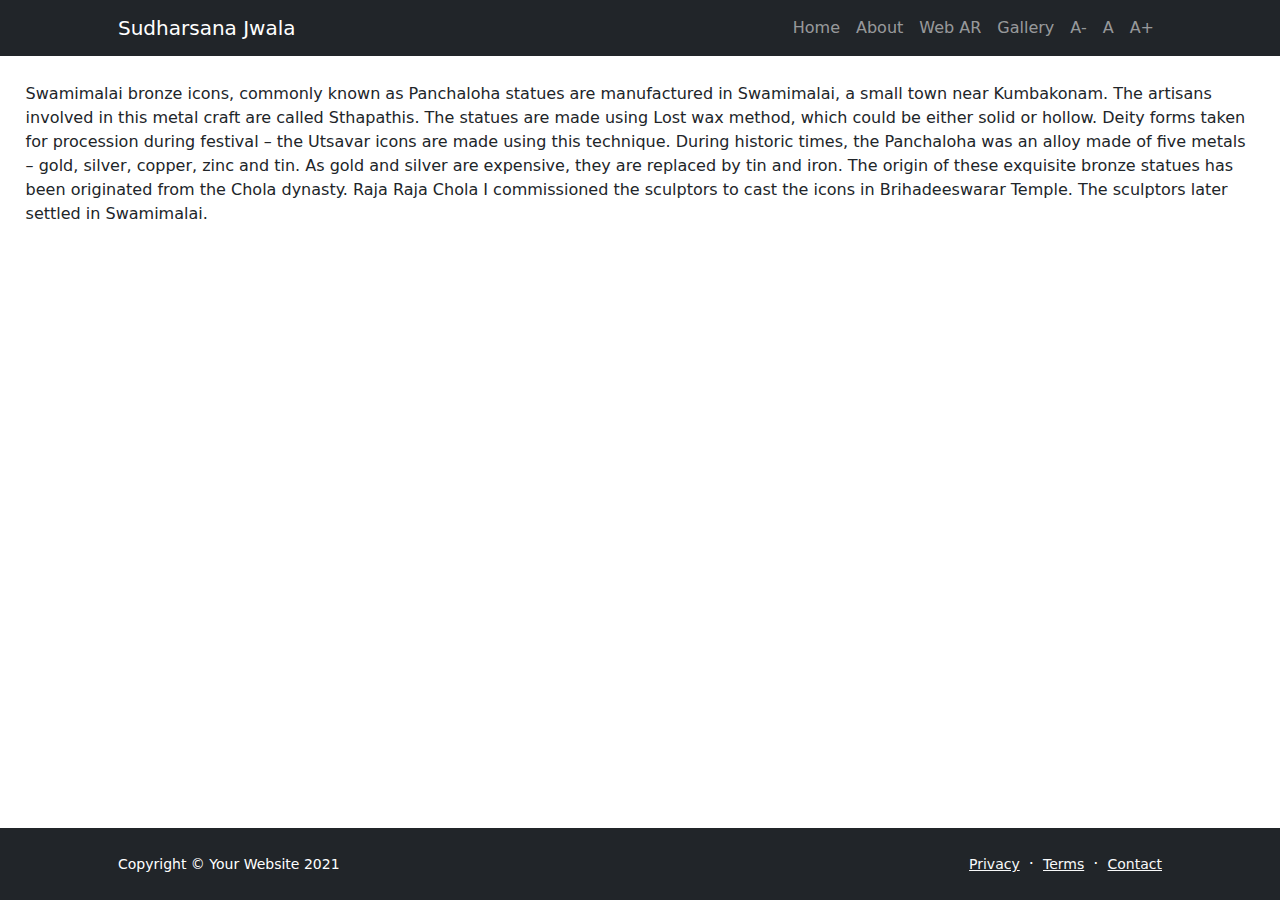
<file: about.html>
<!DOCTYPE html>
<html lang="en">
    <head>
        <meta charset="utf-8" />
        <meta name="viewport" content="width=device-width, initial-scale=1, shrink-to-fit=no" />
        <meta name="description" content="" />
        <meta name="author" content="" />
        <title>Modern Business - Start Bootstrap Template</title>
        <!-- Favicon-->
        <link rel="icon" type="image/x-icon" href="assets/favicon.ico" />
        <!-- Bootstrap icons-->
        <link href="https://cdn.jsdelivr.net/npm/bootstrap-icons@1.5.0/font/bootstrap-icons.css" rel="stylesheet" />
        <!-- Core theme CSS (includes Bootstrap)-->
        <link href="css/styles.css" rel="stylesheet" />
        <script src="https://ajax.googleapis.com/ajax/libs/jquery/2.1.1/jquery.min.js"></script>
    </head>
    <body class="d-flex flex-column">
        <main class="flex-shrink-0">
            <!-- Navigation-->
            <nav class="navbar navbar-expand-lg navbar-dark bg-dark">
                <div class="container px-5">
                    <a class="navbar-brand" href="index.html">Sudharsana Jwala </a>
                    <button class="navbar-toggler" type="button" data-bs-toggle="collapse" data-bs-target="#navbarSupportedContent" aria-controls="navbarSupportedContent" aria-expanded="false" aria-label="Toggle navigation"><span class="navbar-toggler-icon"></span></button>
                    <div class="collapse navbar-collapse" id="navbarSupportedContent">
                        <ul class="navbar-nav ms-auto mb-2 mb-lg-0">
                            <li class="nav-item"><a class="nav-link" href="index.html">Home</a></li>
                            <li class="nav-item"><a class="nav-link" href="about.html">About</a></li>
                            <!--<li class="nav-item"><a class="nav-link" href="contact.html">Contact</a></li>
                            <li class="nav-item"><a class="nav-link" href="pricing.html">Pricing</a></li>
                            <li class="nav-item"><a class="nav-link" href="faq.html">FAQ</a></li>-->
                            <li class="nav-item"><a class="nav-link" href="armodel.html">Web AR</a></li>
                            <li class="nav-item"><a class="nav-link" href="gallery.html">Gallery</a></li>
                            <!--<li class="nav-item dropdown">
                                <a class="nav-link dropdown-toggle" id="navbarDropdownBlog" href="#" role="button" data-bs-toggle="dropdown" aria-expanded="false">Blog</a>
                                <ul class="dropdown-menu dropdown-menu-end" aria-labelledby="navbarDropdownBlog">
                                    <li><a class="dropdown-item" href="blog-home.html">Blog Home</a></li>
                                    <li><a class="dropdown-item" href="blog-post.html">Blog Post</a></li>
                                </ul>
                            </li>
                            <li class="nav-item dropdown">
                                <a class="nav-link dropdown-toggle" id="navbarDropdownPortfolio" href="#" role="button" data-bs-toggle="dropdown" aria-expanded="false">Portfolio</a>
                                <ul class="dropdown-menu dropdown-menu-end" aria-labelledby="navbarDropdownPortfolio">
                                    <li><a class="dropdown-item" href="portfolio-overview.html">Portfolio Overview</a></li>
                                    <li><a class="dropdown-item" href="portfolio-item.html">Portfolio Item</a></li>
                                </ul>
                            </li>-->
                            <li class="nav-item"><a class="nav-link" href="#" id="btn-decrease">A-</a></li>
                            <li class="nav-item"><a class="nav-link" href="#" id="btn-orig">A</a></li>
                            <li class="nav-item"><a class="nav-link" href="#" id="btn-increase">A+</a></li>
                        </ul>
                    </div>
                </div>
            </nav>

            <p style="margin-left: 2%; margin-right: 2%; margin-top: 2%;" >Swamimalai bronze icons, commonly known as Panchaloha statues are manufactured in Swamimalai, a small town near Kumbakonam. 
                The artisans involved in this metal craft are called Sthapathis. The statues are made using Lost wax method, which could be 
                either solid or hollow. Deity forms taken for procession during festival – the Utsavar icons are made using this technique. 
                During historic times, the Panchaloha was an alloy made of five metals – gold, silver, copper, zinc and tin. As gold and silver 
                are expensive, they are replaced by tin and iron. The origin of these exquisite bronze statues has been originated from the Chola 
                dynasty. Raja Raja Chola I commissioned the sculptors to cast the icons in Brihadeeswarar Temple. The sculptors later settled 
                in Swamimalai.</p>
            <!-- Header
            <header class="py-5">
                <div class="container px-5">
                    <div class="row justify-content-center">
                        <div class="col-lg-8 col-xxl-6">
                            <div class="text-center my-5">
                                <h1 class="fw-bolder mb-3">Our mission is to make building websites easier for everyone.</h1>
                                <p class="lead fw-normal text-muted mb-4">Start Bootstrap was built on the idea that quality, functional website templates and themes should be available to everyone. Use our open source, free products, or support us by purchasing one of our premium products or services.</p>
                                <a class="btn btn-primary btn-lg" href="#scroll-target">Read our story</a>
                            </div>
                        </div>
                    </div>
                </div>
            </header>-->
            <!-- About section one
            <section class="py-5 bg-light" id="scroll-target">
                <div class="container px-5 my-5">
                    <div class="row gx-5 align-items-center">
                        <div class="col-lg-6"><img class="img-fluid rounded mb-5 mb-lg-0" src="https://dummyimage.com/600x400/343a40/6c757d" alt="..." /></div>
                        <div class="col-lg-6">
                            <h2 class="fw-bolder">Our founding</h2>
                            <p class="lead fw-normal text-muted mb-0">Lorem ipsum dolor sit amet consectetur adipisicing elit. Iusto est, ut esse a labore aliquam beatae expedita. Blanditiis impedit numquam libero molestiae et fugit cupiditate, quibusdam expedita, maiores eaque quisquam.</p>
                        </div>
                    </div>
                </div>
            </section>-->
            <!-- About section two
            <section class="py-5">
                <div class="container px-5 my-5">
                    <div class="row gx-5 align-items-center">
                        <div class="col-lg-6 order-first order-lg-last"><img class="img-fluid rounded mb-5 mb-lg-0" src="https://dummyimage.com/600x400/343a40/6c757d" alt="..." /></div>
                        <div class="col-lg-6">
                            <h2 class="fw-bolder">Growth &amp; beyond</h2>
                            <p class="lead fw-normal text-muted mb-0">Lorem ipsum dolor sit amet consectetur adipisicing elit. Iusto est, ut esse a labore aliquam beatae expedita. Blanditiis impedit numquam libero molestiae et fugit cupiditate, quibusdam expedita, maiores eaque quisquam.</p>
                        </div>
                    </div>
                </div>
            </section>-->
            <!-- Team members section
            <section class="py-5 bg-light">
                <div class="container px-5 my-5">
                    <div class="text-center">
                        <h2 class="fw-bolder">Our team</h2>
                        <p class="lead fw-normal text-muted mb-5">Dedicated to quality and your success</p>
                    </div>
                    <div class="row gx-5 row-cols-1 row-cols-sm-2 row-cols-xl-4 justify-content-center">
                        <div class="col mb-5 mb-5 mb-xl-0">
                            <div class="text-center">
                                <img class="img-fluid rounded-circle mb-4 px-4" src="https://dummyimage.com/150x150/ced4da/6c757d" alt="..." />
                                <h5 class="fw-bolder">Ibbie Eckart</h5>
                                <div class="fst-italic text-muted">Founder &amp; CEO</div>
                            </div>
                        </div>
                        <div class="col mb-5 mb-5 mb-xl-0">
                            <div class="text-center">
                                <img class="img-fluid rounded-circle mb-4 px-4" src="https://dummyimage.com/150x150/ced4da/6c757d" alt="..." />
                                <h5 class="fw-bolder">Arden Vasek</h5>
                                <div class="fst-italic text-muted">CFO</div>
                            </div>
                        </div>
                        <div class="col mb-5 mb-5 mb-sm-0">
                            <div class="text-center">
                                <img class="img-fluid rounded-circle mb-4 px-4" src="https://dummyimage.com/150x150/ced4da/6c757d" alt="..." />
                                <h5 class="fw-bolder">Toribio Nerthus</h5>
                                <div class="fst-italic text-muted">Operations Manager</div>
                            </div>
                        </div>
                        <div class="col mb-5">
                            <div class="text-center">
                                <img class="img-fluid rounded-circle mb-4 px-4" src="https://dummyimage.com/150x150/ced4da/6c757d" alt="..." />
                                <h5 class="fw-bolder">Malvina Cilla</h5>
                                <div class="fst-italic text-muted">CTO</div>
                            </div>
                        </div>
                    </div>
                </div>
            </section>-->
        </main>
        <footer class="bg-dark py-4 mt-auto">
            <div class="container px-5">
                <div class="row align-items-center justify-content-between flex-column flex-sm-row">
                    <div class="col-auto"><div class="small m-0 text-white">Copyright &copy; Your Website 2021</div></div>
                    <div class="col-auto">
                        <a class="link-light small" href="#!">Privacy</a>
                        <span class="text-white mx-1">&middot;</span>
                        <a class="link-light small" href="#!">Terms</a>
                        <span class="text-white mx-1">&middot;</span>
                        <a class="link-light small" href="#!">Contact</a>
                    </div>
                </div>
            </div>
        </footer>
        <!-- Footer-->
        
        <!-- Bootstrap core JS-->
        <script src="https://cdn.jsdelivr.net/npm/bootstrap@5.0.1/dist/js/bootstrap.bundle.min.js"></script>
        <!-- Core theme JS-->
        <script src="js/scripts.js"></script>
        <script>
            var $affectedElements = $("p,div,span,a,h1,h2,h3,h4,h5,h6"); // Can be extended, ex. $("div, p, span.someClass")

// Storing the original size in a data attribute so size can be reset
$affectedElements.each( function(){
  var $this = $(this);
  $this.data("orig-size", $this.css("font-size") );
});

$("#btn-increase").click(function(){
  changeFontSize(1);
})

$("#btn-decrease").click(function(){
  changeFontSize(-1);
})

$("#btn-orig").click(function(){
  $affectedElements.each( function(){
        var $this = $(this);
        $this.css( "font-size" , $this.data("orig-size") );
   });
})

function changeFontSize(direction){
    $affectedElements.each( function(){
        var $this = $(this);
        $this.css( "font-size" , parseInt($this.css("font-size"))+direction );
    });
}
        </script>
    </body>
    </body>
</html>
</file>
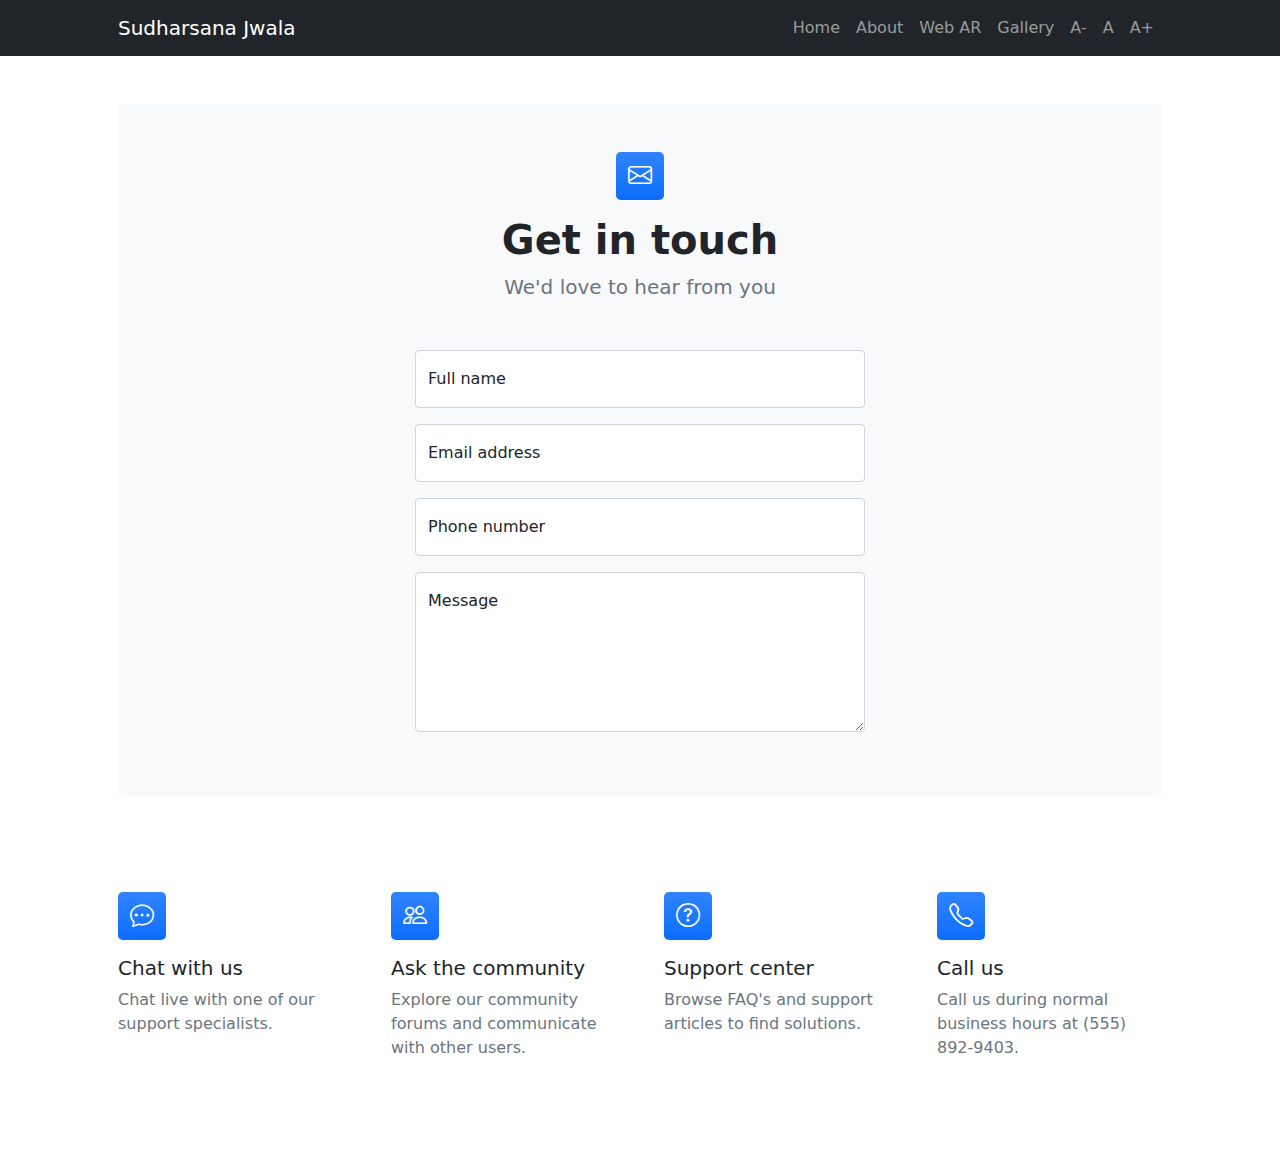
<file: contact.html>
<!DOCTYPE html>
<html lang="en">
    <head>
        <meta charset="utf-8" />
        <meta name="viewport" content="width=device-width, initial-scale=1, shrink-to-fit=no" />
        <meta name="description" content />
        <meta name="author" content />
        <title>Modern Business - Start Bootstrap Template</title>
        <!-- Favicon-->
        <link rel="icon" type="image/x-icon" href="assets/favicon.ico" />
        <!-- Bootstrap icons-->
        <link href="https://cdn.jsdelivr.net/npm/bootstrap-icons@1.5.0/font/bootstrap-icons.css" rel="stylesheet" />
        <!-- Core theme CSS (includes Bootstrap)-->
        <link href="css/styles.css" rel="stylesheet" />
        <script src="https://ajax.googleapis.com/ajax/libs/jquery/2.1.1/jquery.min.js"></script>
    </head>
    <body class="d-flex flex-column">
        <main class="flex-shrink-0">
            <!-- Navigation-->
            <nav class="navbar navbar-expand-lg navbar-dark bg-dark">
                <div class="container px-5">
                    <a class="navbar-brand" href="index.html">Sudharsana Jwala </a>
                    <button class="navbar-toggler" type="button" data-bs-toggle="collapse" data-bs-target="#navbarSupportedContent" aria-controls="navbarSupportedContent" aria-expanded="false" aria-label="Toggle navigation"><span class="navbar-toggler-icon"></span></button>
                    <div class="collapse navbar-collapse" id="navbarSupportedContent">
                        <ul class="navbar-nav ms-auto mb-2 mb-lg-0">
                            <li class="nav-item"><a class="nav-link" href="index.html">Home</a></li>
                            <li class="nav-item"><a class="nav-link" href="about.html">About</a></li>
                            <!--<li class="nav-item"><a class="nav-link" href="contact.html">Contact</a></li>
                            <li class="nav-item"><a class="nav-link" href="pricing.html">Pricing</a></li>
                            <li class="nav-item"><a class="nav-link" href="faq.html">FAQ</a></li>-->
                            <li class="nav-item"><a class="nav-link" href="armodel.html">Web AR</a></li>
                            <li class="nav-item"><a class="nav-link" href="gallery.html">Gallery</a></li>
                            <!--<li class="nav-item dropdown">
                                <a class="nav-link dropdown-toggle" id="navbarDropdownBlog" href="#" role="button" data-bs-toggle="dropdown" aria-expanded="false">Blog</a>
                                <ul class="dropdown-menu dropdown-menu-end" aria-labelledby="navbarDropdownBlog">
                                    <li><a class="dropdown-item" href="blog-home.html">Blog Home</a></li>
                                    <li><a class="dropdown-item" href="blog-post.html">Blog Post</a></li>
                                </ul>
                            </li>
                            <li class="nav-item dropdown">
                                <a class="nav-link dropdown-toggle" id="navbarDropdownPortfolio" href="#" role="button" data-bs-toggle="dropdown" aria-expanded="false">Portfolio</a>
                                <ul class="dropdown-menu dropdown-menu-end" aria-labelledby="navbarDropdownPortfolio">
                                    <li><a class="dropdown-item" href="portfolio-overview.html">Portfolio Overview</a></li>
                                    <li><a class="dropdown-item" href="portfolio-item.html">Portfolio Item</a></li>
                                </ul>
                            </li>-->
                            <li class="nav-item"><a class="nav-link" href="#" id="btn-decrease">A-</a></li>
                            <li class="nav-item"><a class="nav-link" href="#" id="btn-orig">A</a></li>
                            <li class="nav-item"><a class="nav-link" href="#" id="btn-increase">A+</a></li>
                        </ul>
                    </div>
                </div>
            </nav>
            <!-- Page content-->
            <section class="py-5">
                <div class="container px-5">
                    <!-- Contact form-->
                    <div class="bg-light rounded-3 py-5 px-4 px-md-5 mb-5">
                        <div class="text-center mb-5">
                            <div class="feature bg-primary bg-gradient text-white rounded-3 mb-3"><i class="bi bi-envelope"></i></div>
                            <h1 class="fw-bolder">Get in touch</h1>
                            <p class="lead fw-normal text-muted mb-0">We'd love to hear from you</p>
                        </div>
                        <div class="row gx-5 justify-content-center">
                            <div class="col-lg-8 col-xl-6">
                                <form>
                                    <div class="form-floating mb-3">
                                        <input class="form-control" id="inputName" type="text" placeholder="Enter your name..." />
                                        <label for="inputName">Full name</label>
                                    </div>
                                    <div class="form-floating mb-3">
                                        <input class="form-control" id="inputEmail" type="email" placeholder="name@example.com" />
                                        <label for="inputEmail">Email address</label>
                                    </div>
                                    <div class="form-floating mb-3">
                                        <input class="form-control" id="inputPhone" type="tel" placeholder="(123) 456-7890" />
                                        <label for="inputPhone">Phone number</label>
                                    </div>
                                    <div class="form-floating mb-3">
                                        <textarea class="form-control" id="inputMessage" type="text" placeholder="Enter your message here..." style="height: 10rem"></textarea>
                                        <label for="inputMessage">Message</label>
                                    </div>
                                </form>
                            </div>
                        </div>
                    </div>
                    <!-- Contact cards-->
                    <div class="row gx-5 row-cols-2 row-cols-lg-4 py-5">
                        <div class="col">
                            <div class="feature bg-primary bg-gradient text-white rounded-3 mb-3"><i class="bi bi-chat-dots"></i></div>
                            <div class="h5 mb-2">Chat with us</div>
                            <p class="text-muted mb-0">Chat live with one of our support specialists.</p>
                        </div>
                        <div class="col">
                            <div class="feature bg-primary bg-gradient text-white rounded-3 mb-3"><i class="bi bi-people"></i></div>
                            <div class="h5">Ask the community</div>
                            <p class="text-muted mb-0">Explore our community forums and communicate with other users.</p>
                        </div>
                        <div class="col">
                            <div class="feature bg-primary bg-gradient text-white rounded-3 mb-3"><i class="bi bi-question-circle"></i></div>
                            <div class="h5">Support center</div>
                            <p class="text-muted mb-0">Browse FAQ's and support articles to find solutions.</p>
                        </div>
                        <div class="col">
                            <div class="feature bg-primary bg-gradient text-white rounded-3 mb-3"><i class="bi bi-telephone"></i></div>
                            <div class="h5">Call us</div>
                            <p class="text-muted mb-0">Call us during normal business hours at (555) 892-9403.</p>
                        </div>
                    </div>
                </div>
            </section>
        </main>
        <!-- Footer-->

        <!-- Bootstrap core JS-->
        <script src="https://cdn.jsdelivr.net/npm/bootstrap@5.0.1/dist/js/bootstrap.bundle.min.js"></script>
        <!-- Core theme JS-->
        <script src="js/scripts.js"></script>
        <script>
            var $affectedElements = $("p,div,span,a,h1,h2,h3,h4,h5,h6"); // Can be extended, ex. $("div, p, span.someClass")

// Storing the original size in a data attribute so size can be reset
$affectedElements.each( function(){
  var $this = $(this);
  $this.data("orig-size", $this.css("font-size") );
});

$("#btn-increase").click(function(){
  changeFontSize(1);
})

$("#btn-decrease").click(function(){
  changeFontSize(-1);
})

$("#btn-orig").click(function(){
  $affectedElements.each( function(){
        var $this = $(this);
        $this.css( "font-size" , $this.data("orig-size") );
   });
})

function changeFontSize(direction){
    $affectedElements.each( function(){
        var $this = $(this);
        $this.css( "font-size" , parseInt($this.css("font-size"))+direction );
    });
}
        </script>
    </body>
    </body>
</html>
</file>
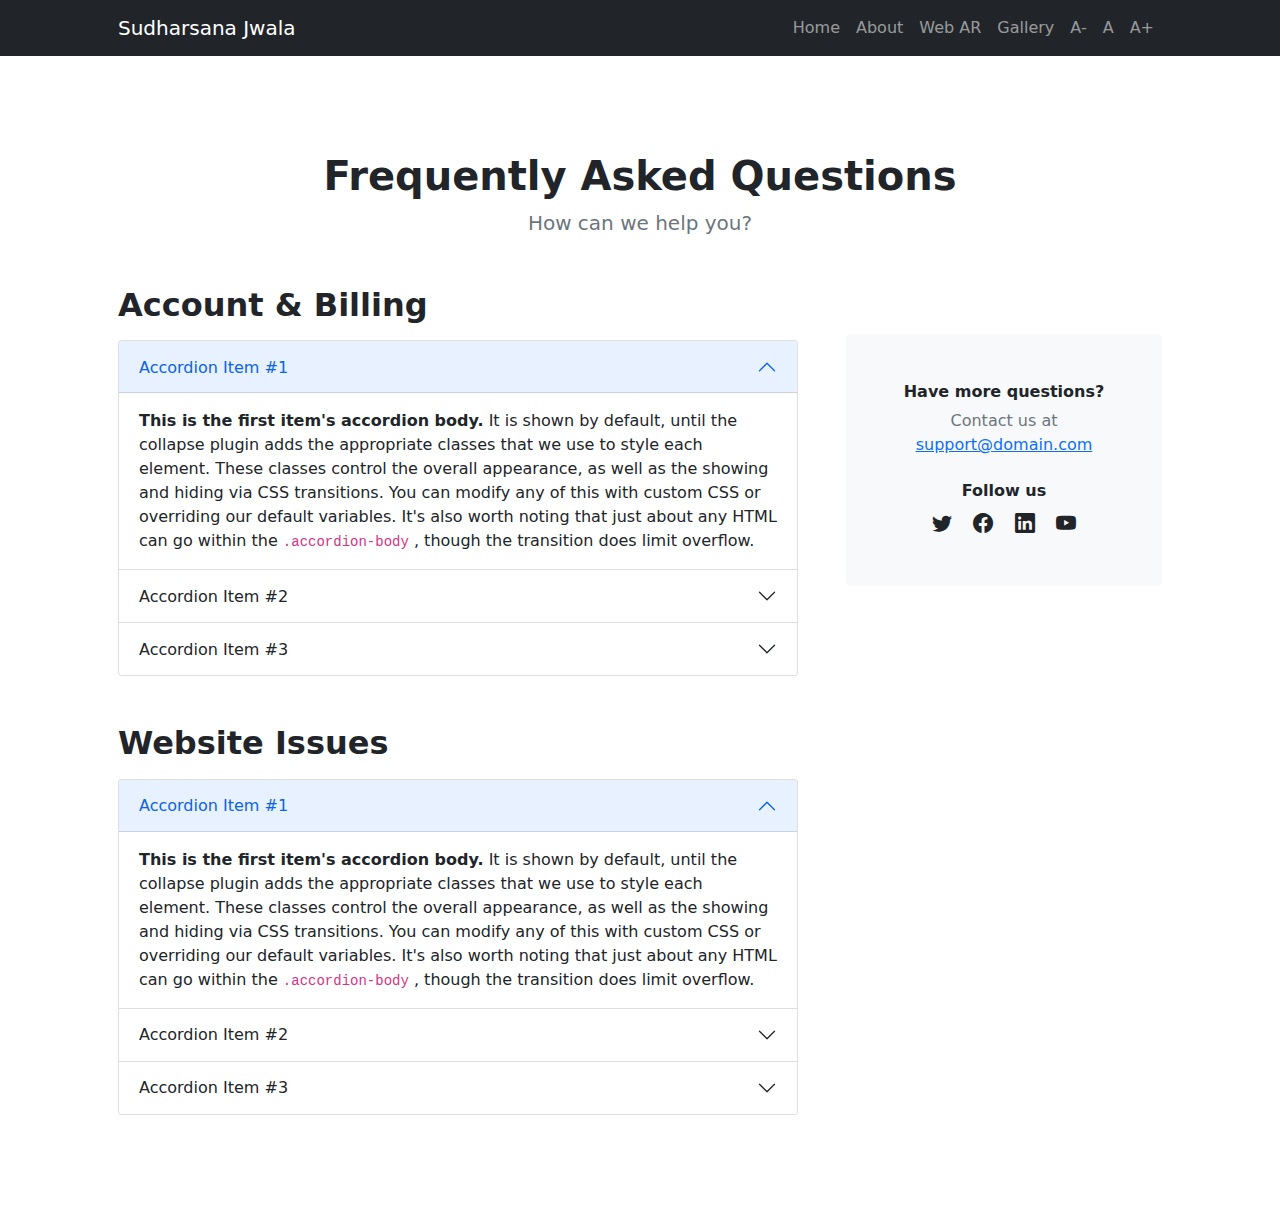
<file: faq.html>
<!DOCTYPE html>
<html lang="en">
    <head>
        <meta charset="utf-8" />
        <meta name="viewport" content="width=device-width, initial-scale=1, shrink-to-fit=no" />
        <meta name="description" content="" />
        <meta name="author" content="" />
        <title>Modern Business - Start Bootstrap Template</title>
        <!-- Favicon-->
        <link rel="icon" type="image/x-icon" href="assets/favicon.ico" />
        <!-- Bootstrap icons-->
        <link href="https://cdn.jsdelivr.net/npm/bootstrap-icons@1.5.0/font/bootstrap-icons.css" rel="stylesheet" />
        <!-- Core theme CSS (includes Bootstrap)-->
        <link href="css/styles.css" rel="stylesheet" />
        <script src="https://ajax.googleapis.com/ajax/libs/jquery/2.1.1/jquery.min.js"></script>
    </head>
    <body class="d-flex flex-column h-100">
        <main class="flex-shrink-0">
            <!-- Navigation-->
            <nav class="navbar navbar-expand-lg navbar-dark bg-dark">
                <div class="container px-5">
                    <a class="navbar-brand" href="index.html">Sudharsana Jwala </a>
                    <button class="navbar-toggler" type="button" data-bs-toggle="collapse" data-bs-target="#navbarSupportedContent" aria-controls="navbarSupportedContent" aria-expanded="false" aria-label="Toggle navigation"><span class="navbar-toggler-icon"></span></button>
                    <div class="collapse navbar-collapse" id="navbarSupportedContent">
                        <ul class="navbar-nav ms-auto mb-2 mb-lg-0">
                            <li class="nav-item"><a class="nav-link" href="index.html">Home</a></li>
                            <li class="nav-item"><a class="nav-link" href="about.html">About</a></li>
                            <!--<li class="nav-item"><a class="nav-link" href="contact.html">Contact</a></li>
                            <li class="nav-item"><a class="nav-link" href="pricing.html">Pricing</a></li>
                            <li class="nav-item"><a class="nav-link" href="faq.html">FAQ</a></li>-->
                            <li class="nav-item"><a class="nav-link" href="armodel.html">Web AR</a></li>
                            <li class="nav-item"><a class="nav-link" href="gallery.html">Gallery</a></li>
                            <!--<li class="nav-item dropdown">
                                <a class="nav-link dropdown-toggle" id="navbarDropdownBlog" href="#" role="button" data-bs-toggle="dropdown" aria-expanded="false">Blog</a>
                                <ul class="dropdown-menu dropdown-menu-end" aria-labelledby="navbarDropdownBlog">
                                    <li><a class="dropdown-item" href="blog-home.html">Blog Home</a></li>
                                    <li><a class="dropdown-item" href="blog-post.html">Blog Post</a></li>
                                </ul>
                            </li>
                            <li class="nav-item dropdown">
                                <a class="nav-link dropdown-toggle" id="navbarDropdownPortfolio" href="#" role="button" data-bs-toggle="dropdown" aria-expanded="false">Portfolio</a>
                                <ul class="dropdown-menu dropdown-menu-end" aria-labelledby="navbarDropdownPortfolio">
                                    <li><a class="dropdown-item" href="portfolio-overview.html">Portfolio Overview</a></li>
                                    <li><a class="dropdown-item" href="portfolio-item.html">Portfolio Item</a></li>
                                </ul>
                            </li>-->
                            <li class="nav-item"><a class="nav-link" href="#" id="btn-decrease">A-</a></li>
                            <li class="nav-item"><a class="nav-link" href="#" id="btn-orig">A</a></li>
                            <li class="nav-item"><a class="nav-link" href="#" id="btn-increase">A+</a></li>
                        </ul>
                    </div>
                </div>
            </nav>
            <!-- Page Content-->
            <section class="py-5">
                <div class="container px-5 my-5">
                    <div class="text-center mb-5">
                        <h1 class="fw-bolder">Frequently Asked Questions</h1>
                        <p class="lead fw-normal text-muted mb-0">How can we help you?</p>
                    </div>
                    <div class="row gx-5">
                        <div class="col-xl-8">
                            <!-- FAQ Accordion 1-->
                            <h2 class="fw-bolder mb-3">Account &amp; Billing</h2>
                            <div class="accordion mb-5" id="accordionExample">
                                <div class="accordion-item">
                                    <h3 class="accordion-header" id="headingOne"><button class="accordion-button" type="button" data-bs-toggle="collapse" data-bs-target="#collapseOne" aria-expanded="true" aria-controls="collapseOne">Accordion Item #1</button></h3>
                                    <div class="accordion-collapse collapse show" id="collapseOne" aria-labelledby="headingOne" data-bs-parent="#accordionExample">
                                        <div class="accordion-body">
                                            <strong>This is the first item's accordion body.</strong>
                                            It is shown by default, until the collapse plugin adds the appropriate classes that we use to style each element. These classes control the overall appearance, as well as the showing and hiding via CSS transitions. You can modify any of this with custom CSS or overriding our default variables. It's also worth noting that just about any HTML can go within the
                                            <code>.accordion-body</code>
                                            , though the transition does limit overflow.
                                        </div>
                                    </div>
                                </div>
                                <div class="accordion-item">
                                    <h3 class="accordion-header" id="headingTwo"><button class="accordion-button collapsed" type="button" data-bs-toggle="collapse" data-bs-target="#collapseTwo" aria-expanded="false" aria-controls="collapseTwo">Accordion Item #2</button></h3>
                                    <div class="accordion-collapse collapse" id="collapseTwo" aria-labelledby="headingTwo" data-bs-parent="#accordionExample">
                                        <div class="accordion-body">
                                            <strong>This is the second item's accordion body.</strong>
                                            It is hidden by default, until the collapse plugin adds the appropriate classes that we use to style each element. These classes control the overall appearance, as well as the showing and hiding via CSS transitions. You can modify any of this with custom CSS or overriding our default variables. It's also worth noting that just about any HTML can go within the
                                            <code>.accordion-body</code>
                                            , though the transition does limit overflow.
                                        </div>
                                    </div>
                                </div>
                                <div class="accordion-item">
                                    <h3 class="accordion-header" id="headingThree"><button class="accordion-button collapsed" type="button" data-bs-toggle="collapse" data-bs-target="#collapseThree" aria-expanded="false" aria-controls="collapseThree">Accordion Item #3</button></h3>
                                    <div class="accordion-collapse collapse" id="collapseThree" aria-labelledby="headingThree" data-bs-parent="#accordionExample">
                                        <div class="accordion-body">
                                            <strong>This is the third item's accordion body.</strong>
                                            It is hidden by default, until the collapse plugin adds the appropriate classes that we use to style each element. These classes control the overall appearance, as well as the showing and hiding via CSS transitions. You can modify any of this with custom CSS or overriding our default variables. It's also worth noting that just about any HTML can go within the
                                            <code>.accordion-body</code>
                                            , though the transition does limit overflow.
                                        </div>
                                    </div>
                                </div>
                            </div>
                            <!-- FAQ Accordion 2-->
                            <h2 class="fw-bolder mb-3">Website Issues</h2>
                            <div class="accordion mb-5 mb-xl-0" id="accordionExample2">
                                <div class="accordion-item">
                                    <h3 class="accordion-header" id="headingOne"><button class="accordion-button" type="button" data-bs-toggle="collapse" data-bs-target="#collapseOne" aria-expanded="true" aria-controls="collapseOne">Accordion Item #1</button></h3>
                                    <div class="accordion-collapse collapse show" id="collapseOne" aria-labelledby="headingOne" data-bs-parent="#accordionExample2">
                                        <div class="accordion-body">
                                            <strong>This is the first item's accordion body.</strong>
                                            It is shown by default, until the collapse plugin adds the appropriate classes that we use to style each element. These classes control the overall appearance, as well as the showing and hiding via CSS transitions. You can modify any of this with custom CSS or overriding our default variables. It's also worth noting that just about any HTML can go within the
                                            <code>.accordion-body</code>
                                            , though the transition does limit overflow.
                                        </div>
                                    </div>
                                </div>
                                <div class="accordion-item">
                                    <h3 class="accordion-header" id="headingTwo"><button class="accordion-button collapsed" type="button" data-bs-toggle="collapse" data-bs-target="#collapseTwo" aria-expanded="false" aria-controls="collapseTwo">Accordion Item #2</button></h3>
                                    <div class="accordion-collapse collapse" id="collapseTwo" aria-labelledby="headingTwo" data-bs-parent="#accordionExample2">
                                        <div class="accordion-body">
                                            <strong>This is the second item's accordion body.</strong>
                                            It is hidden by default, until the collapse plugin adds the appropriate classes that we use to style each element. These classes control the overall appearance, as well as the showing and hiding via CSS transitions. You can modify any of this with custom CSS or overriding our default variables. It's also worth noting that just about any HTML can go within the
                                            <code>.accordion-body</code>
                                            , though the transition does limit overflow.
                                        </div>
                                    </div>
                                </div>
                                <div class="accordion-item">
                                    <h3 class="accordion-header" id="headingThree"><button class="accordion-button collapsed" type="button" data-bs-toggle="collapse" data-bs-target="#collapseThree" aria-expanded="false" aria-controls="collapseThree">Accordion Item #3</button></h3>
                                    <div class="accordion-collapse collapse" id="collapseThree" aria-labelledby="headingThree" data-bs-parent="#accordionExample2">
                                        <div class="accordion-body">
                                            <strong>This is the third item's accordion body.</strong>
                                            It is hidden by default, until the collapse plugin adds the appropriate classes that we use to style each element. These classes control the overall appearance, as well as the showing and hiding via CSS transitions. You can modify any of this with custom CSS or overriding our default variables. It's also worth noting that just about any HTML can go within the
                                            <code>.accordion-body</code>
                                            , though the transition does limit overflow.
                                        </div>
                                    </div>
                                </div>
                            </div>
                        </div>
                        <div class="col-xl-4">
                            <div class="card border-0 bg-light mt-xl-5">
                                <div class="card-body p-4 py-lg-5">
                                    <div class="d-flex align-items-center justify-content-center">
                                        <div class="text-center">
                                            <div class="h6 fw-bolder">Have more questions?</div>
                                            <p class="text-muted mb-4">
                                                Contact us at
                                                <br />
                                                <a href="#!">support@domain.com</a>
                                            </p>
                                            <div class="h6 fw-bolder">Follow us</div>
                                            <a class="fs-5 px-2 link-dark" href="#!"><i class="bi-twitter"></i></a>
                                            <a class="fs-5 px-2 link-dark" href="#!"><i class="bi-facebook"></i></a>
                                            <a class="fs-5 px-2 link-dark" href="#!"><i class="bi-linkedin"></i></a>
                                            <a class="fs-5 px-2 link-dark" href="#!"><i class="bi-youtube"></i></a>
                                        </div>
                                    </div>
                                </div>
                            </div>
                        </div>
                    </div>
                </div>
            </section>
        </main>
        <!-- Footer-->

        <!-- Bootstrap core JS-->
        <script src="https://cdn.jsdelivr.net/npm/bootstrap@5.0.1/dist/js/bootstrap.bundle.min.js"></script>
        <!-- Core theme JS-->
        <script src="js/scripts.js"></script>
        <script>
            var $affectedElements = $("p,div,span,a,h1,h2,h3,h4,h5,h6"); // Can be extended, ex. $("div, p, span.someClass")

// Storing the original size in a data attribute so size can be reset
$affectedElements.each( function(){
  var $this = $(this);
  $this.data("orig-size", $this.css("font-size") );
});

$("#btn-increase").click(function(){
  changeFontSize(1);
})

$("#btn-decrease").click(function(){
  changeFontSize(-1);
})

$("#btn-orig").click(function(){
  $affectedElements.each( function(){
        var $this = $(this);
        $this.css( "font-size" , $this.data("orig-size") );
   });
})

function changeFontSize(direction){
    $affectedElements.each( function(){
        var $this = $(this);
        $this.css( "font-size" , parseInt($this.css("font-size"))+direction );
    });
}
        </script>
    </body>
    </body>
</html>
</file>
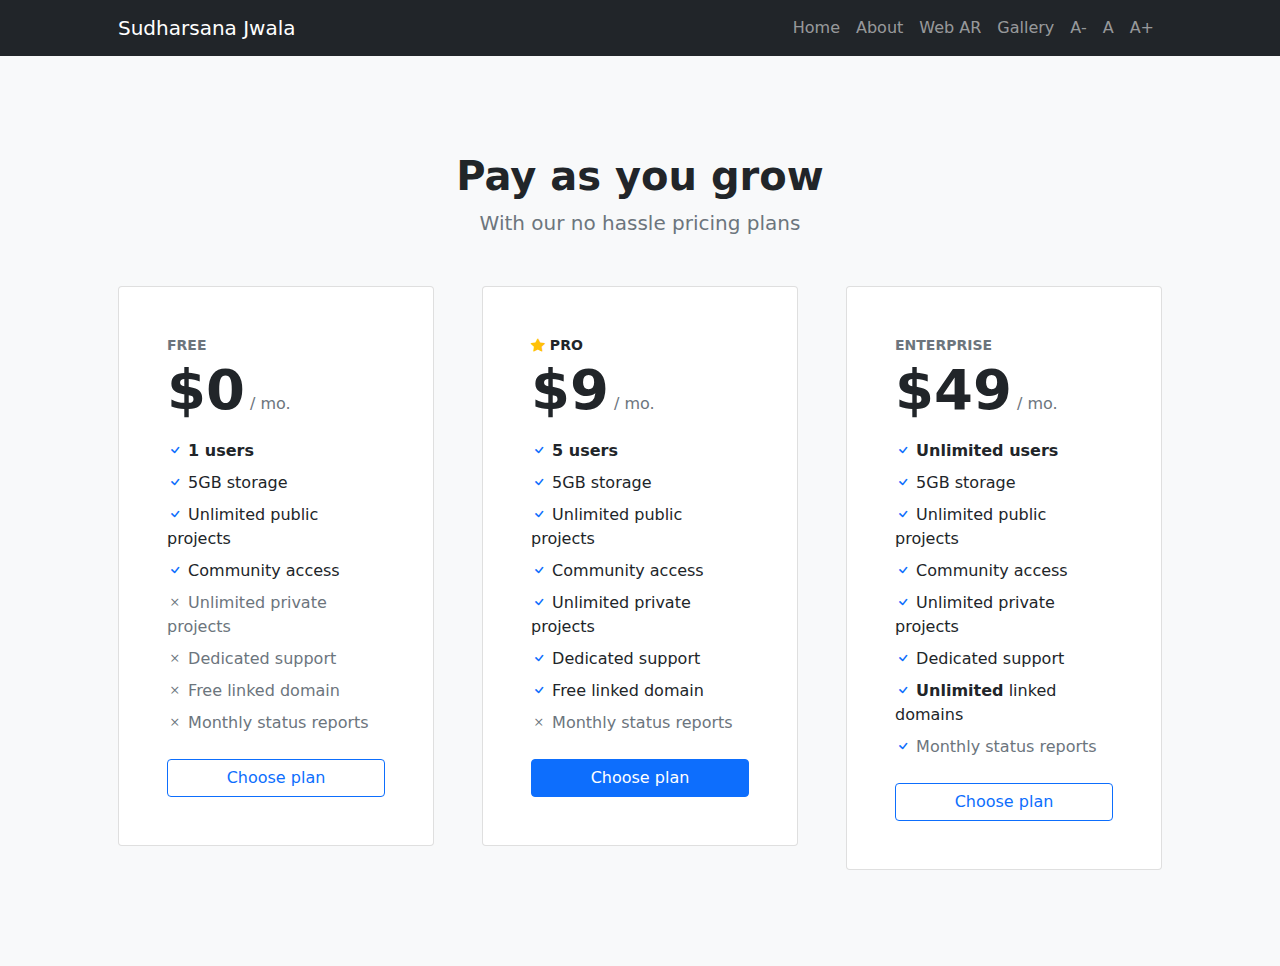
<file: pricing.html>
<!DOCTYPE html>
<html lang="en">
    <head>
        <meta charset="utf-8" />
        <meta name="viewport" content="width=device-width, initial-scale=1, shrink-to-fit=no" />
        <meta name="description" content="" />
        <meta name="author" content="" />
        <title>Modern Business - Start Bootstrap Template</title>
        <!-- Favicon-->
        <link rel="icon" type="image/x-icon" href="assets/favicon.ico" />
        <!-- Bootstrap icons-->
        <link href="https://cdn.jsdelivr.net/npm/bootstrap-icons@1.5.0/font/bootstrap-icons.css" rel="stylesheet" />
        <!-- Core theme CSS (includes Bootstrap)-->
        <link href="css/styles.css" rel="stylesheet" />
        <script src="https://ajax.googleapis.com/ajax/libs/jquery/2.1.1/jquery.min.js"></script>
    </head>
    <body class="d-flex flex-column">
        <main class="flex-shrink-0">
            <!-- Navigation-->
            <nav class="navbar navbar-expand-lg navbar-dark bg-dark">
                <div class="container px-5">
                    <a class="navbar-brand" href="index.html">Sudharsana Jwala </a>
                    <button class="navbar-toggler" type="button" data-bs-toggle="collapse" data-bs-target="#navbarSupportedContent" aria-controls="navbarSupportedContent" aria-expanded="false" aria-label="Toggle navigation"><span class="navbar-toggler-icon"></span></button>
                    <div class="collapse navbar-collapse" id="navbarSupportedContent">
                        <ul class="navbar-nav ms-auto mb-2 mb-lg-0">
                            <li class="nav-item"><a class="nav-link" href="index.html">Home</a></li>
                            <li class="nav-item"><a class="nav-link" href="about.html">About</a></li>
                            <!--<li class="nav-item"><a class="nav-link" href="contact.html">Contact</a></li>
                            <li class="nav-item"><a class="nav-link" href="pricing.html">Pricing</a></li>
                            <li class="nav-item"><a class="nav-link" href="faq.html">FAQ</a></li>-->
                            <li class="nav-item"><a class="nav-link" href="armodel.html">Web AR</a></li>
                            <li class="nav-item"><a class="nav-link" href="gallery.html">Gallery</a></li>
                            <!--<li class="nav-item dropdown">
                                <a class="nav-link dropdown-toggle" id="navbarDropdownBlog" href="#" role="button" data-bs-toggle="dropdown" aria-expanded="false">Blog</a>
                                <ul class="dropdown-menu dropdown-menu-end" aria-labelledby="navbarDropdownBlog">
                                    <li><a class="dropdown-item" href="blog-home.html">Blog Home</a></li>
                                    <li><a class="dropdown-item" href="blog-post.html">Blog Post</a></li>
                                </ul>
                            </li>
                            <li class="nav-item dropdown">
                                <a class="nav-link dropdown-toggle" id="navbarDropdownPortfolio" href="#" role="button" data-bs-toggle="dropdown" aria-expanded="false">Portfolio</a>
                                <ul class="dropdown-menu dropdown-menu-end" aria-labelledby="navbarDropdownPortfolio">
                                    <li><a class="dropdown-item" href="portfolio-overview.html">Portfolio Overview</a></li>
                                    <li><a class="dropdown-item" href="portfolio-item.html">Portfolio Item</a></li>
                                </ul>
                            </li>-->
                            <li class="nav-item"><a class="nav-link" href="#" id="btn-decrease">A-</a></li>
                            <li class="nav-item"><a class="nav-link" href="#" id="btn-orig">A</a></li>
                            <li class="nav-item"><a class="nav-link" href="#" id="btn-increase">A+</a></li>
                        </ul>
                    </div>
                </div>
            </nav>
            <!-- Pricing section-->
            <section class="bg-light py-5">
                <div class="container px-5 my-5">
                    <div class="text-center mb-5">
                        <h1 class="fw-bolder">Pay as you grow</h1>
                        <p class="lead fw-normal text-muted mb-0">With our no hassle pricing plans</p>
                    </div>
                    <div class="row gx-5 justify-content-center">
                        <!-- Pricing card free-->
                        <div class="col-lg-6 col-xl-4">
                            <div class="card mb-5 mb-xl-0">
                                <div class="card-body p-5">
                                    <div class="small text-uppercase fw-bold text-muted">Free</div>
                                    <div class="mb-3">
                                        <span class="display-4 fw-bold">$0</span>
                                        <span class="text-muted">/ mo.</span>
                                    </div>
                                    <ul class="list-unstyled mb-4">
                                        <li class="mb-2">
                                            <i class="bi bi-check text-primary"></i>
                                            <strong>1 users</strong>
                                        </li>
                                        <li class="mb-2">
                                            <i class="bi bi-check text-primary"></i>
                                            5GB storage
                                        </li>
                                        <li class="mb-2">
                                            <i class="bi bi-check text-primary"></i>
                                            Unlimited public projects
                                        </li>
                                        <li class="mb-2">
                                            <i class="bi bi-check text-primary"></i>
                                            Community access
                                        </li>
                                        <li class="mb-2 text-muted">
                                            <i class="bi bi-x"></i>
                                            Unlimited private projects
                                        </li>
                                        <li class="mb-2 text-muted">
                                            <i class="bi bi-x"></i>
                                            Dedicated support
                                        </li>
                                        <li class="mb-2 text-muted">
                                            <i class="bi bi-x"></i>
                                            Free linked domain
                                        </li>
                                        <li class="text-muted">
                                            <i class="bi bi-x"></i>
                                            Monthly status reports
                                        </li>
                                    </ul>
                                    <div class="d-grid"><a class="btn btn-outline-primary" href="#!">Choose plan</a></div>
                                </div>
                            </div>
                        </div>
                        <!-- Pricing card pro-->
                        <div class="col-lg-6 col-xl-4">
                            <div class="card mb-5 mb-xl-0">
                                <div class="card-body p-5">
                                    <div class="small text-uppercase fw-bold">
                                        <i class="bi bi-star-fill text-warning"></i>
                                        Pro
                                    </div>
                                    <div class="mb-3">
                                        <span class="display-4 fw-bold">$9</span>
                                        <span class="text-muted">/ mo.</span>
                                    </div>
                                    <ul class="list-unstyled mb-4">
                                        <li class="mb-2">
                                            <i class="bi bi-check text-primary"></i>
                                            <strong>5 users</strong>
                                        </li>
                                        <li class="mb-2">
                                            <i class="bi bi-check text-primary"></i>
                                            5GB storage
                                        </li>
                                        <li class="mb-2">
                                            <i class="bi bi-check text-primary"></i>
                                            Unlimited public projects
                                        </li>
                                        <li class="mb-2">
                                            <i class="bi bi-check text-primary"></i>
                                            Community access
                                        </li>
                                        <li class="mb-2">
                                            <i class="bi bi-check text-primary"></i>
                                            Unlimited private projects
                                        </li>
                                        <li class="mb-2">
                                            <i class="bi bi-check text-primary"></i>
                                            Dedicated support
                                        </li>
                                        <li class="mb-2">
                                            <i class="bi bi-check text-primary"></i>
                                            Free linked domain
                                        </li>
                                        <li class="text-muted">
                                            <i class="bi bi-x"></i>
                                            Monthly status reports
                                        </li>
                                    </ul>
                                    <div class="d-grid"><a class="btn btn-primary" href="#!">Choose plan</a></div>
                                </div>
                            </div>
                        </div>
                        <!-- Pricing card enterprise-->
                        <div class="col-lg-6 col-xl-4">
                            <div class="card">
                                <div class="card-body p-5">
                                    <div class="small text-uppercase fw-bold text-muted">Enterprise</div>
                                    <div class="mb-3">
                                        <span class="display-4 fw-bold">$49</span>
                                        <span class="text-muted">/ mo.</span>
                                    </div>
                                    <ul class="list-unstyled mb-4">
                                        <li class="mb-2">
                                            <i class="bi bi-check text-primary"></i>
                                            <strong>Unlimited users</strong>
                                        </li>
                                        <li class="mb-2">
                                            <i class="bi bi-check text-primary"></i>
                                            5GB storage
                                        </li>
                                        <li class="mb-2">
                                            <i class="bi bi-check text-primary"></i>
                                            Unlimited public projects
                                        </li>
                                        <li class="mb-2">
                                            <i class="bi bi-check text-primary"></i>
                                            Community access
                                        </li>
                                        <li class="mb-2">
                                            <i class="bi bi-check text-primary"></i>
                                            Unlimited private projects
                                        </li>
                                        <li class="mb-2">
                                            <i class="bi bi-check text-primary"></i>
                                            Dedicated support
                                        </li>
                                        <li class="mb-2">
                                            <i class="bi bi-check text-primary"></i>
                                            <strong>Unlimited</strong>
                                            linked domains
                                        </li>
                                        <li class="text-muted">
                                            <i class="bi bi-check text-primary"></i>
                                            Monthly status reports
                                        </li>
                                    </ul>
                                    <div class="d-grid"><a class="btn btn-outline-primary" href="#!">Choose plan</a></div>
                                </div>
                            </div>
                        </div>
                    </div>
                </div>
            </section>
        </main>
        <!-- Footer-->
     
   
        <!-- Bootstrap core JS-->
        <script src="https://cdn.jsdelivr.net/npm/bootstrap@5.0.1/dist/js/bootstrap.bundle.min.js"></script>
        <!-- Core theme JS-->
        <script src="js/scripts.js"></script>
        <script>
            var $affectedElements = $("p,div,span,a,h1,h2,h3,h4,h5,h6"); // Can be extended, ex. $("div, p, span.someClass")

// Storing the original size in a data attribute so size can be reset
$affectedElements.each( function(){
  var $this = $(this);
  $this.data("orig-size", $this.css("font-size") );
});

$("#btn-increase").click(function(){
  changeFontSize(1);
})

$("#btn-decrease").click(function(){
  changeFontSize(-1);
})

$("#btn-orig").click(function(){
  $affectedElements.each( function(){
        var $this = $(this);
        $this.css( "font-size" , $this.data("orig-size") );
   });
})

function changeFontSize(direction){
    $affectedElements.each( function(){
        var $this = $(this);
        $this.css( "font-size" , parseInt($this.css("font-size"))+direction );
    });
}
        </script>
    </body>
    </body>
</html>
</file>
